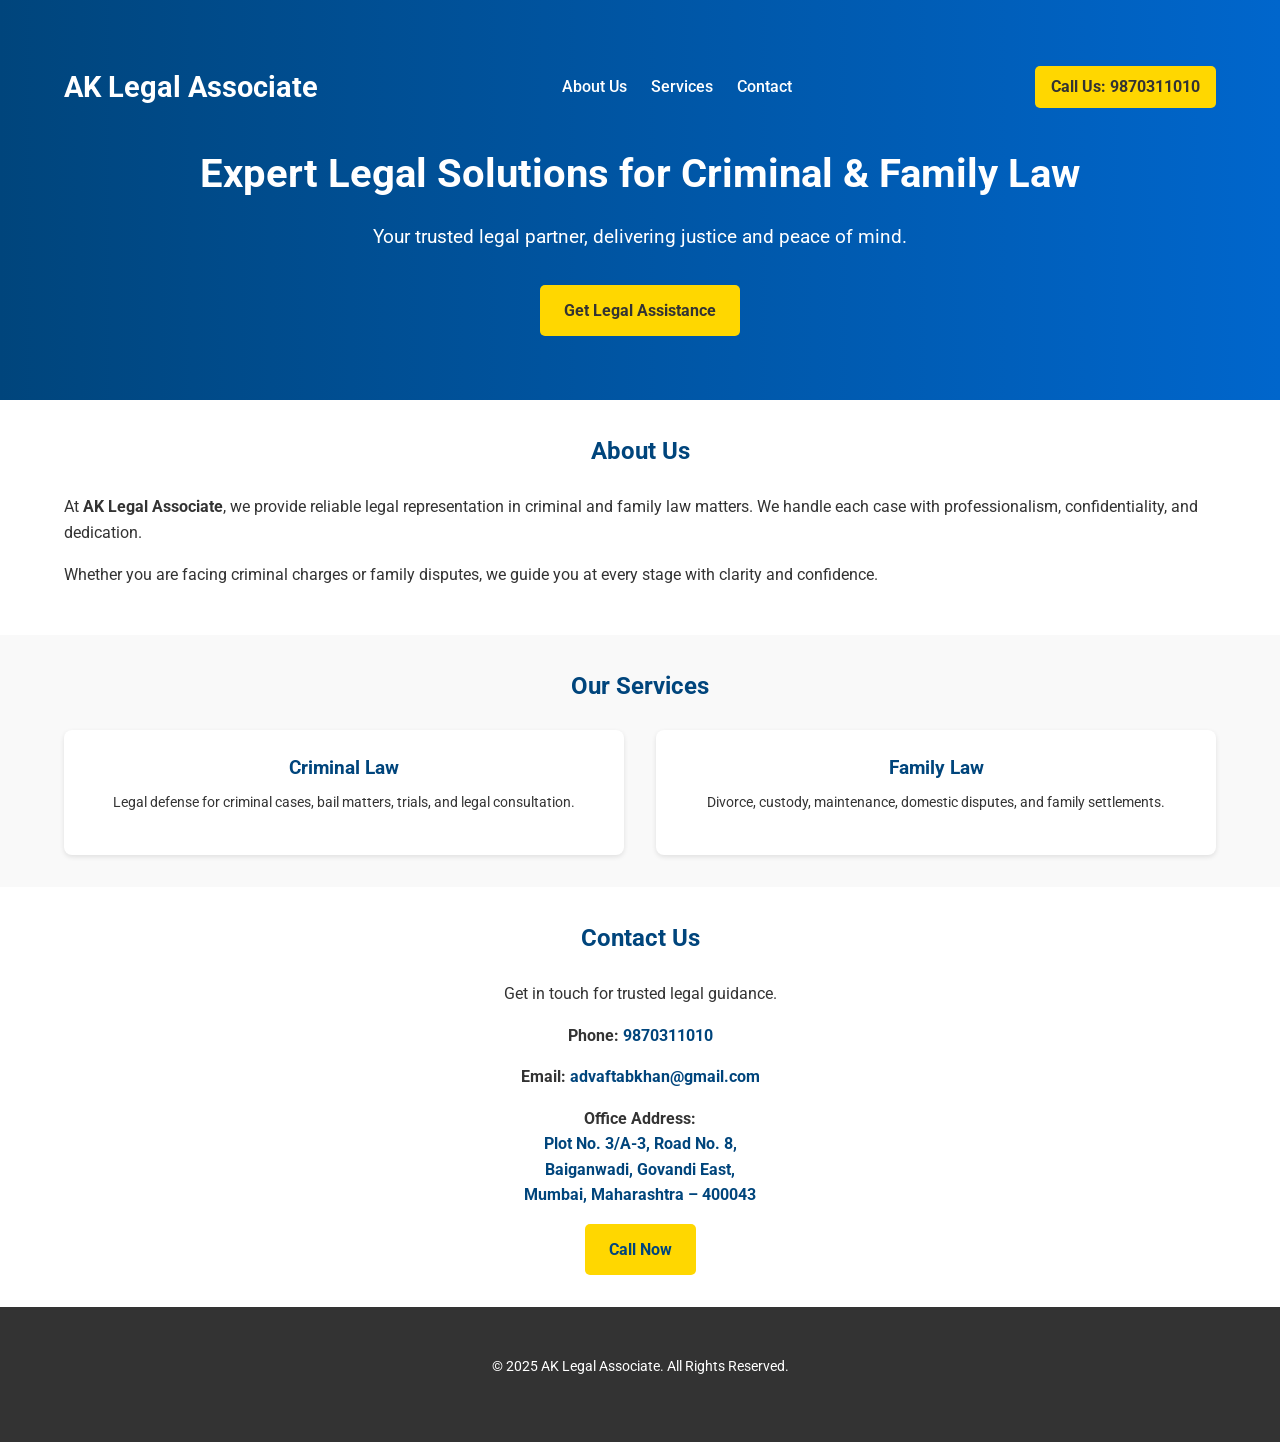
<file: index.html>
<!DOCTYPE html>
<html lang="en">
<head>
  <meta charset="UTF-8" />
  <meta name="viewport" content="width=device-width, initial-scale=1.0" />
  <title>AK Legal Associate - Criminal & Family Law</title>

  <!-- Google Font -->
  <link href="https://fonts.googleapis.com/css2?family=Roboto:wght@400;500;700&display=swap" rel="stylesheet">

  <style>
    /* General Reset */
    * {
      margin: 0;
      padding: 0;
      box-sizing: border-box;
    }

    body {
      font-family: 'Roboto', sans-serif;
      line-height: 1.6;
      color: #333;
    }

    /* Header Section */
    .header {
      background: linear-gradient(90deg, #00457C, #0066CC);
      color: #fff;
      padding: 2rem 0;
    }

    .navbar {
      display: flex;
      justify-content: space-between;
      align-items: center;
      margin-bottom: 2rem;
      flex-wrap: wrap;
      gap: 1rem;
    }

    .navbar .logo {
      font-size: 1.8rem;
      font-weight: bold;
      text-decoration: none;
      color: #fff;
    }

    .navbar .nav-links {
      list-style: none;
      display: flex;
      gap: 1.5rem;
    }

    .navbar .nav-links a {
      color: #fff;
      text-decoration: none;
      font-weight: 500;
    }

    .navbar .call-button {
      padding: 0.5rem 1rem;
      background: #FFD700;
      color: #333;
      text-decoration: none;
      border-radius: 5px;
      font-weight: bold;
    }

    .hero-content {
      text-align: center;
    }

    .hero-content h1 {
      font-size: 2.5rem;
      margin-bottom: 1rem;
    }

    .hero-content p {
      font-size: 1.2rem;
      margin-bottom: 2rem;
    }

    .cta-button {
      padding: 0.8rem 1.5rem;
      background: #FFD700;
      color: #333;
      text-decoration: none;
      font-weight: bold;
      border-radius: 5px;
      display: inline-block;
    }

    .cta-button:hover {
      background: #FFC107;
    }

    /* Section Styling */
    .container {
      width: 90%;
      max-width: 1200px;
      margin: 0 auto;
      padding: 2rem 0;
    }

    h2 {
      text-align: center;
      margin-bottom: 1.5rem;
      color: #00457C;
    }

    p {
      margin-bottom: 1rem;
    }

    /* Services Section */
    .services {
      background: #f9f9f9;
    }

    .service-grid {
      display: grid;
      grid-template-columns: repeat(auto-fit, minmax(300px, 1fr));
      gap: 2rem;
    }

    .service-card {
      background: #fff;
      padding: 1.5rem;
      border-radius: 8px;
      box-shadow: 0 2px 5px rgba(0, 0, 0, 0.1);
      text-align: center;
    }

    .service-card h3 {
      color: #00457C;
      margin-bottom: 0.5rem;
    }

    .service-card p {
      font-size: 0.9rem;
    }

    /* Contact Section */
    .contact {
      text-align: center;
    }

    .contact a {
      color: #00457C;
      text-decoration: none;
      font-weight: bold;
    }

    .contact a:hover {
      text-decoration: underline;
    }

    /* Footer */
    .footer {
      background: #333;
      color: #fff;
      text-align: center;
      padding: 1rem 0;
      font-size: 0.9rem;
    }
  </style>
</head>

<body>

  <header class="header">
    <div class="container">
      <nav class="navbar">
        <a href="#" class="logo">AK Legal Associate</a>

        <ul class="nav-links">
          <li><a href="#about">About Us</a></li>
          <li><a href="#services">Services</a></li>
          <li><a href="#contact">Contact</a></li>
        </ul>

        <a href="tel:9870311010" class="call-button">Call Us: 9870311010</a>
      </nav>

      <div class="hero-content">
        <h1>Expert Legal Solutions for Criminal & Family Law</h1>
        <p>Your trusted legal partner, delivering justice and peace of mind.</p>
        <a href="#contact" class="cta-button">Get Legal Assistance</a>
      </div>
    </div>
  </header>

  <main>

    <section id="about" class="about">
      <div class="container">
        <h2>About Us</h2>
        <p>
          At <strong>AK Legal Associate</strong>, we provide reliable legal representation
          in criminal and family law matters. We handle each case with professionalism,
          confidentiality, and dedication.
        </p>
        <p>
          Whether you are facing criminal charges or family disputes, we guide you
          at every stage with clarity and confidence.
        </p>
      </div>
    </section>

    <section id="services" class="services">
      <div class="container">
        <h2>Our Services</h2>

        <div class="service-grid">
          <div class="service-card">
            <h3>Criminal Law</h3>
            <p>
              Legal defense for criminal cases, bail matters, trials,
              and legal consultation.
            </p>
          </div>

          <div class="service-card">
            <h3>Family Law</h3>
            <p>
              Divorce, custody, maintenance, domestic disputes,
              and family settlements.
            </p>
          </div>
        </div>
      </div>
    </section>

    <section id="contact" class="contact">
      <div class="container">
        <h2>Contact Us</h2>
        <p>Get in touch for trusted legal guidance.</p>

        <p><strong>Phone:</strong> <a href="tel:9870311010">9870311010</a></p>
        <p><strong>Email:</strong> <a href="mailto:advaftabkhan@gmail.com">advaftabkhan@gmail.com</a></p>
        <p>
  <strong>Office Address:</strong><br>
  <a href="https://www.google.com/maps/dir//A+K+Legal+Associate,+Plot+No,+3%2FA-3,+Road+No.+8,+Govandi+Slums,+Govandi+West,+Baiganwadi,+Govandi+East,+Mumbai,+Maharashtra+400043/@19.07448,72.8869815,13z/data=!4m17!1m8!3m7!1s0x3be7c77201a8bc2d:0xe65bc71a10f9fb23!2sA+K+Legal+Associate!8m2!3d19.0634735!4d72.9251322!15sChNBIEsgTGVnYWwgQXNzb2NpYXRlkgEGbGF3eWVy4AEA!16s%2Fg%2F11n3mr99qd!4m7!1m0!1m5!1m1!1s0x3be7c77201a8bc2d:0xe65bc71a10f9fb23!2m2!1d72.9251322!2d19.0634735?entry=ttu&g_ep=EgoyMDI2MDIwNC4wIKXMDSoASAFQAw%3D%3D"
     target="_blank">
    Plot No. 3/A-3, Road No. 8,<br>
    Baiganwadi, Govandi East,<br>
    Mumbai, Maharashtra – 400043
  </a>
</p>


        <a href="tel:9870311010" class="cta-button">Call Now</a>
      </div>
    </section>

  </main>

  <footer class="footer">
    <div class="container">
      <p>© 2025 AK Legal Associate. All Rights Reserved.</p>
    </div>
  </footer>

</body>
</html>
</file>
